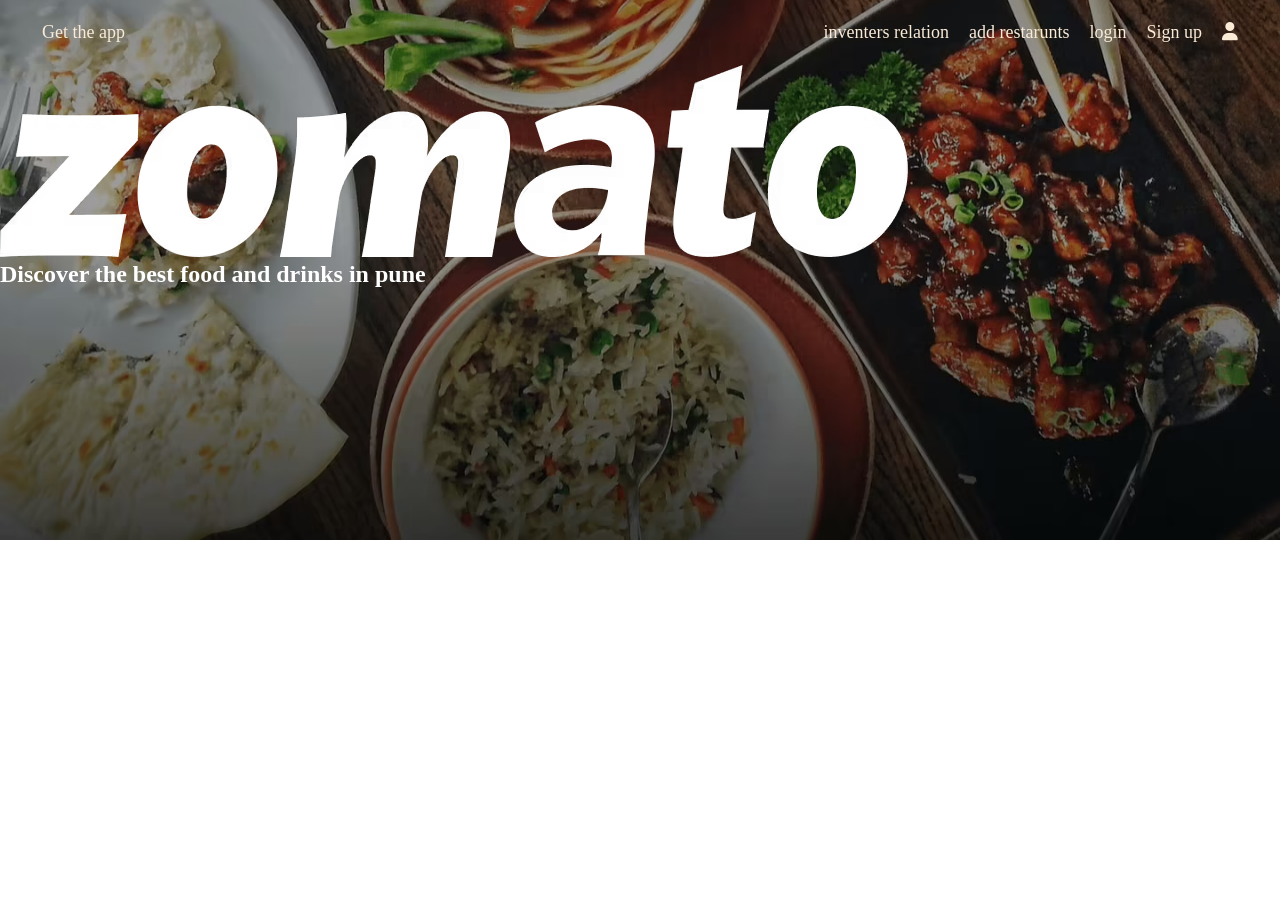
<file: OneDrive/Desktop/zomato-landing-page-DT-InstallationSetUp/index.html>
<!DOCTYPE html>
<html lang="en">
  <head>
    <meta charset="UTF-8" />
    <meta http-equiv="X-UA-Compatible" content="IE=edge" />
    <meta name="viewport" content="width=device-width, initial-scale=1.0" />
    <!-- zomato logo in the tab -->
    <link
      rel="icon"
      type="image/x-icon"
      href="https://upload.wikimedia.org/wikipedia/commons/thumb/7/75/Zomato_logo.png/220px-Zomato_logo.png"
    />
    <!-- font awesome icons -->
    <link
      rel="stylesheet"
      href="https://cdnjs.cloudflare.com/ajax/libs/font-awesome/6.1.1/css/all.min.css"
      integrity="sha512-KfkfwYDsLkIlwQp6LFnl8zNdLGxu9YAA1QvwINks4PhcElQSvqcyVLLD9aMhXd13uQjoXtEKNosOWaZqXgel0g=="
      crossorigin="anonymous"
      referrerpolicy="no-referrer"
    />
    <!-- poppins font by google fonts -->
    <link rel="preconnect" href="https://fonts.googleapis.com" />
    <link rel="preconnect" href="https://fonts.gstatic.com" crossorigin />
    <link
      href="https://fonts.googleapis.com/css2?family=Poppins:ital,wght@0,100;0,200;0,300;0,400;0,500;0,600;0,700;0,800;0,900;1,100;1,200;1,300;1,400;1,500;1,600;1,700;1,800;1,900&display=swap"
      rel="stylesheet"
    />

    <!-- importing styles.css -->
    <link rel="stylesheet" href="styles.css" />

    <title>Zomato Landing page clone</title>
  </head>
  <body>
    <section class="hero_section">



      <header>
        <nav class="navbar">
          <a href="#">Get the app</a>
          <div class="navbar_menu_container">
            <a herf="#"class="link">inventers relation</a>
            <a herf="#"class="link">add restarunts</a>
            <a herf="#"class="link">login</a>
            <a herf="#"class="link">Sign up</a>
            <a href="#"class="user_icon">
              <i class="fa-solid fa-user"></i>
            </a>
          </div>
        </nav>
      </header>
    <div>
      <img src="images/heroSectionLogo.png" alt="zomato logo" class="hero_section_logo"/>
      <h1>
           Discover the best food and drinks in pune 
      </h1>
    </div>
    
    
    
    </section>
     </body>
</html>
</file>
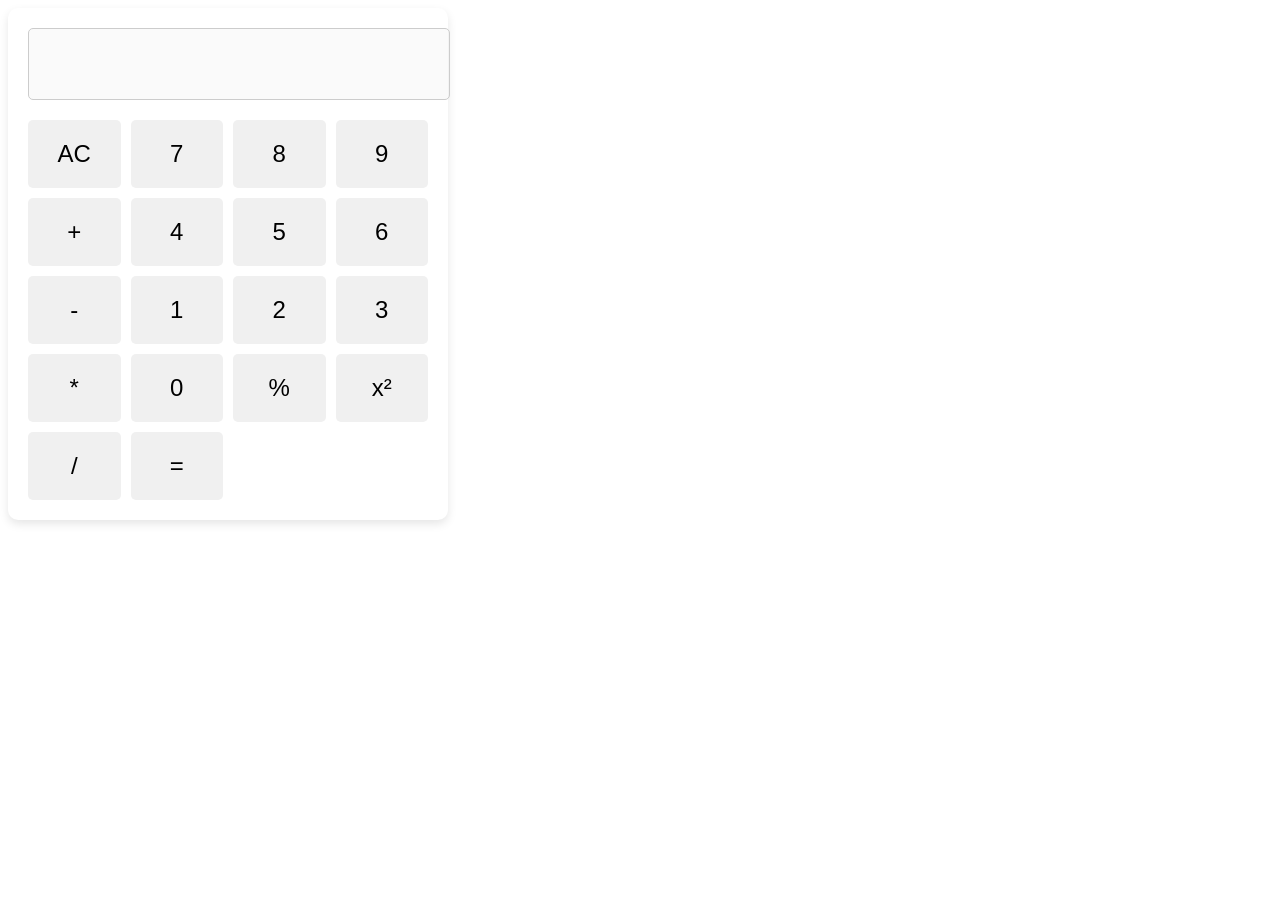
<file: culculator.html>
<!DOCTYPE html>
<html lang="en">
<head>
    <meta charset="UTF-8">
    <meta name="viewport" content="width=device-width, initial-scale=1.0">
    <title>Calculator</title>
    <link rel="stylesheet" href="styles.css">
    <script src="script.js"></script>
</head>
<body>
    <div class="calculator">
        <div class="display">
            <input type="text" id="display" disabled>
        </div>
        <div class="buttons">
            <button onclick="clearDisplay()">AC</button>
            <button onclick="appendNumber(7)">7</button>
            <button onclick="appendNumber(8)">8</button>
            <button onclick="appendNumber(9)">9</button>
            <button onclick="appendOperator('+')">+</button>

            <button onclick="appendNumber(4)">4</button>
            <button onclick="appendNumber(5)">5</button>
            <button onclick="appendNumber(6)">6</button>
            <button onclick="appendOperator('-')">-</button>

            <button onclick="appendNumber(1)">1</button>
            <button onclick="appendNumber(2)">2</button>
            <button onclick="appendNumber(3)">3</button>
            <button onclick="appendOperator('*')">*</button>

            <button onclick="appendNumber(0)">0</button>
            <button onclick="appendOperator('%')">%</button>
            <button onclick="square()">x²</button>
            <button onclick="appendOperator('/')">/</button>

            <button onclick="calculateResult()">=</button>
        </div>
    </div>
    
</body>
</html>
</file>
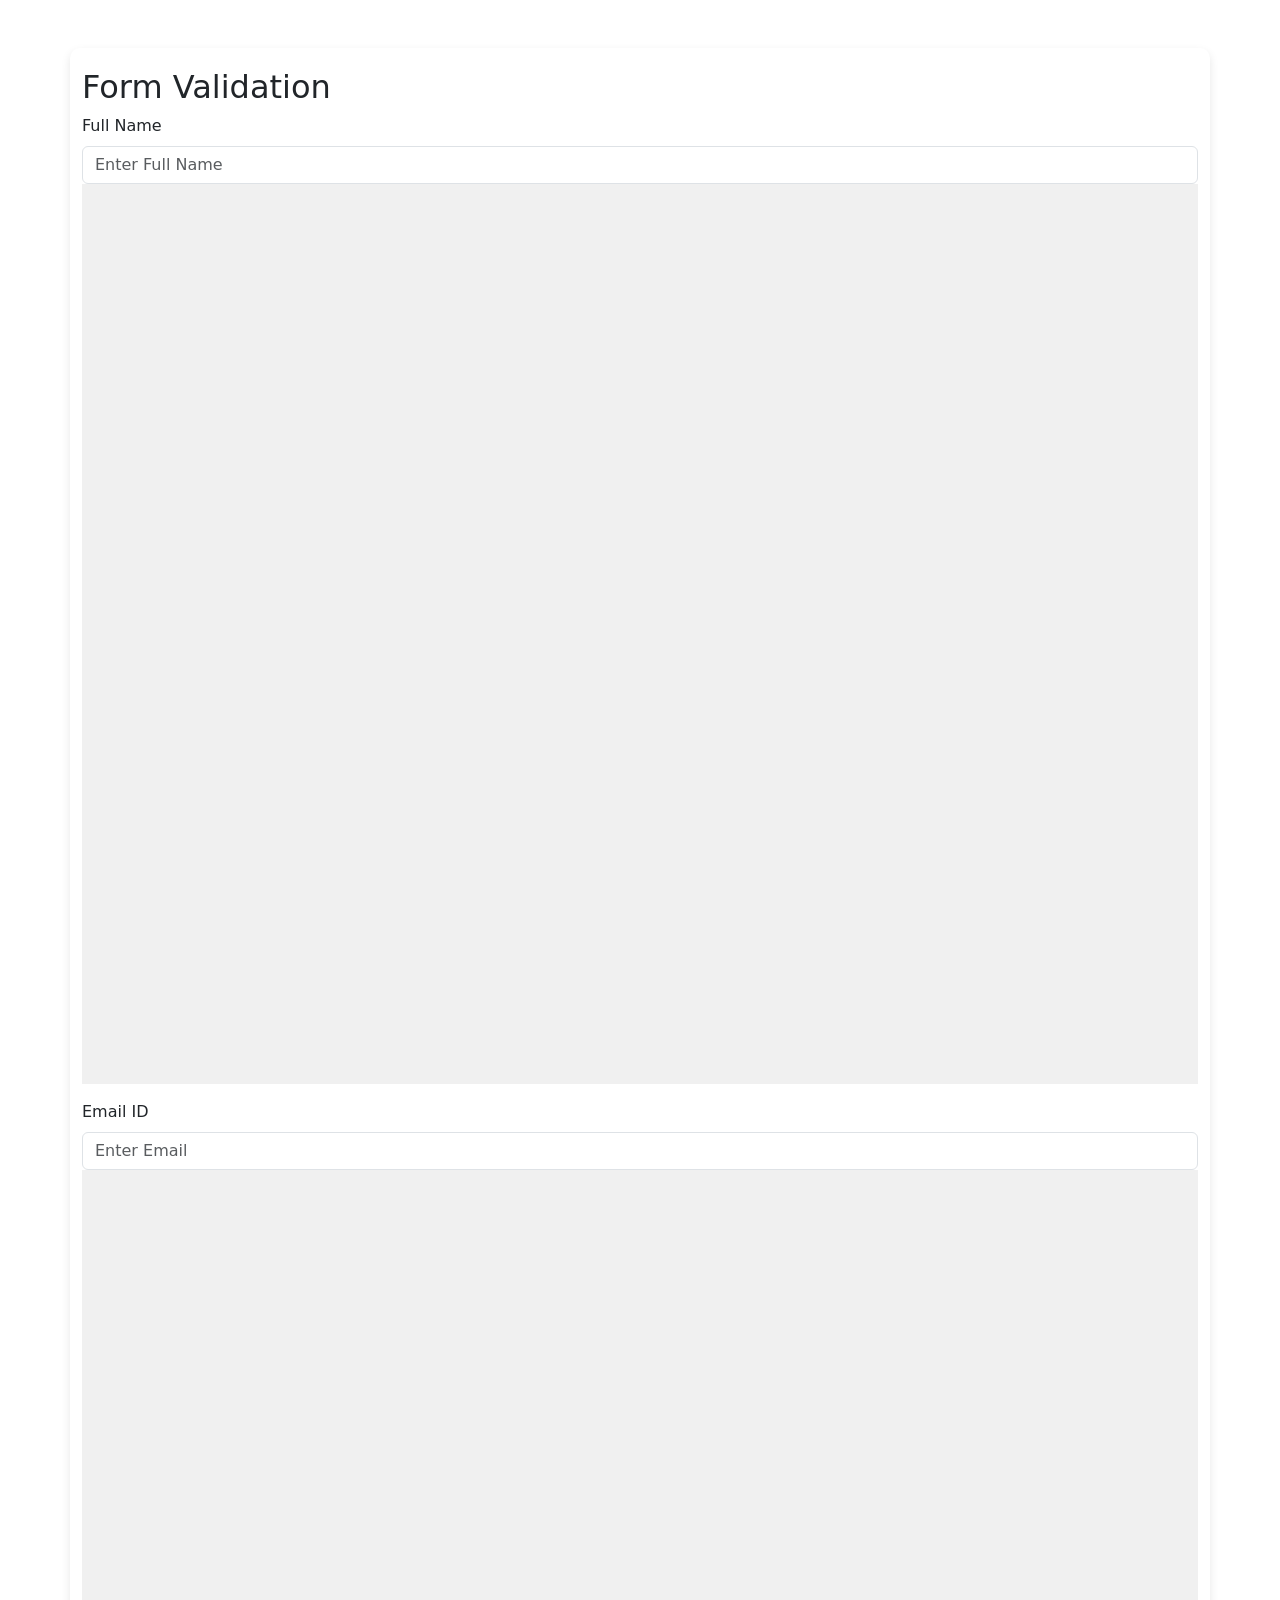
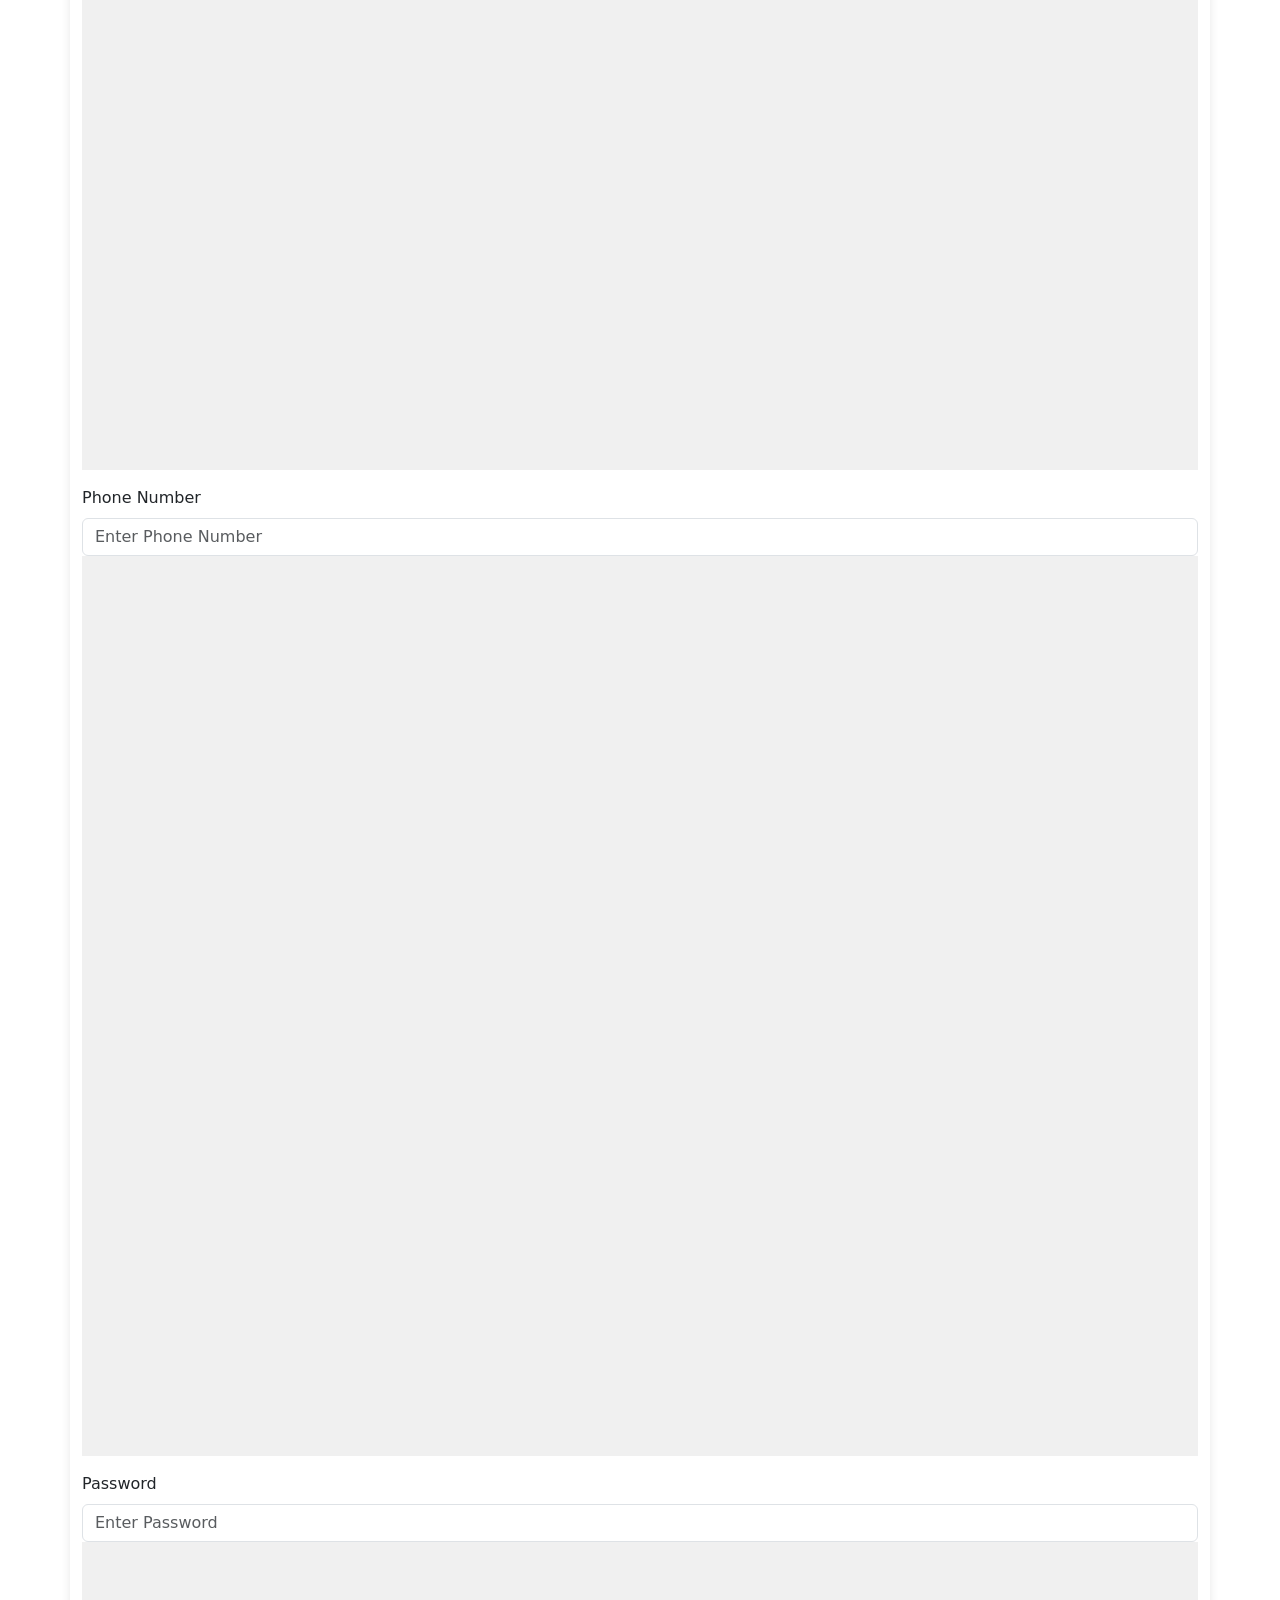
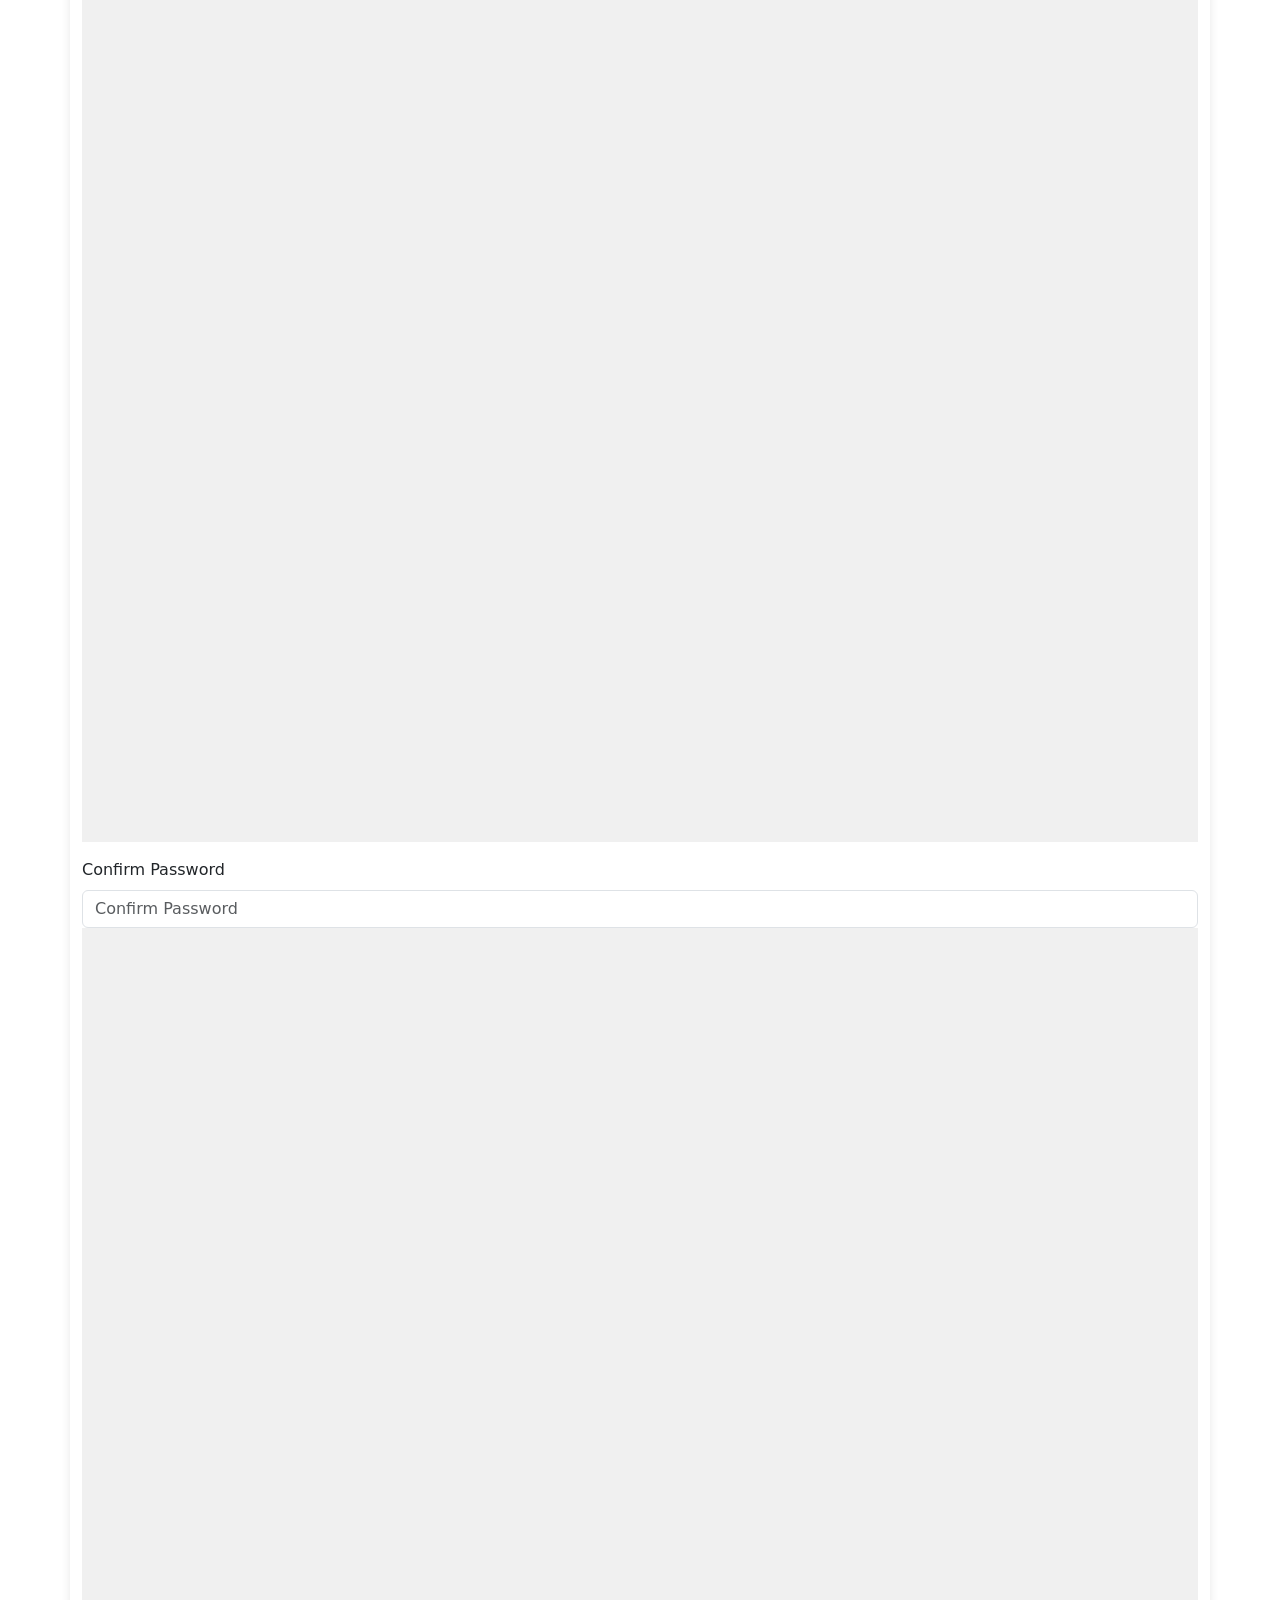
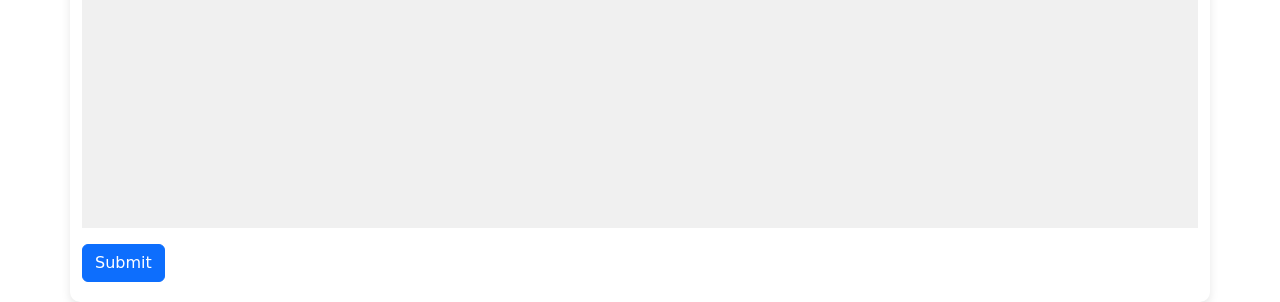
<file: Form.html>
<!DOCTYPE html>
<html lang="en">
<head>
    <meta charset="UTF-8">
    <meta name="viewport" content="width=device-width, initial-scale=1.0">
    <title>Form Validation</title>
    <link rel="stylesheet" href="styles.css">
    <link href="https://cdn.jsdelivr.net/npm/bootstrap@5.3.0-alpha1/dist/css/bootstrap.min.css" rel="stylesheet">
    <script src="Script.js"></script>
</head>
<body>
    <div class="container mt-5">
        <h2>Form Validation</h2>
        <form id="userForm" onsubmit="return validateForm()">
            <div class="mb-3">
                <label for="fullName" class="form-label">Full Name</label>
                <input type="text" id="fullName" class="form-control" placeholder="Enter Full Name">
                <div id="fullNameError" class="text-danger"></div>
            </div>

            <div class="mb-3">
                <label for="email" class="form-label">Email ID</label>
                <input type="email" id="email" class="form-control" placeholder="Enter Email">
                <div id="emailError" class="text-danger"></div>
            </div>

            <div class="mb-3">
                <label for="phone" class="form-label">Phone Number</label>
                <input type="text" id="phone" class="form-control" placeholder="Enter Phone Number">
                <div id="phoneError" class="text-danger"></div>
            </div>

            <div class="mb-3">
                <label for="password" class="form-label">Password</label>
                <input type="password" id="password" class="form-control" placeholder="Enter Password">
                <div id="passwordError" class="text-danger"></div>
            </div>

            <div class="mb-3">
                <label for="confirmPassword" class="form-label">Confirm Password</label>
                <input type="password" id="confirmPassword" class="form-control" placeholder="Confirm Password">
                <div id="confirmPasswordError" class="text-danger"></div>
            </div>

            <button type="submit" class="btn btn-primary">Submit</button>
        </form>
    </div>

  
</body>
</html>
</file>
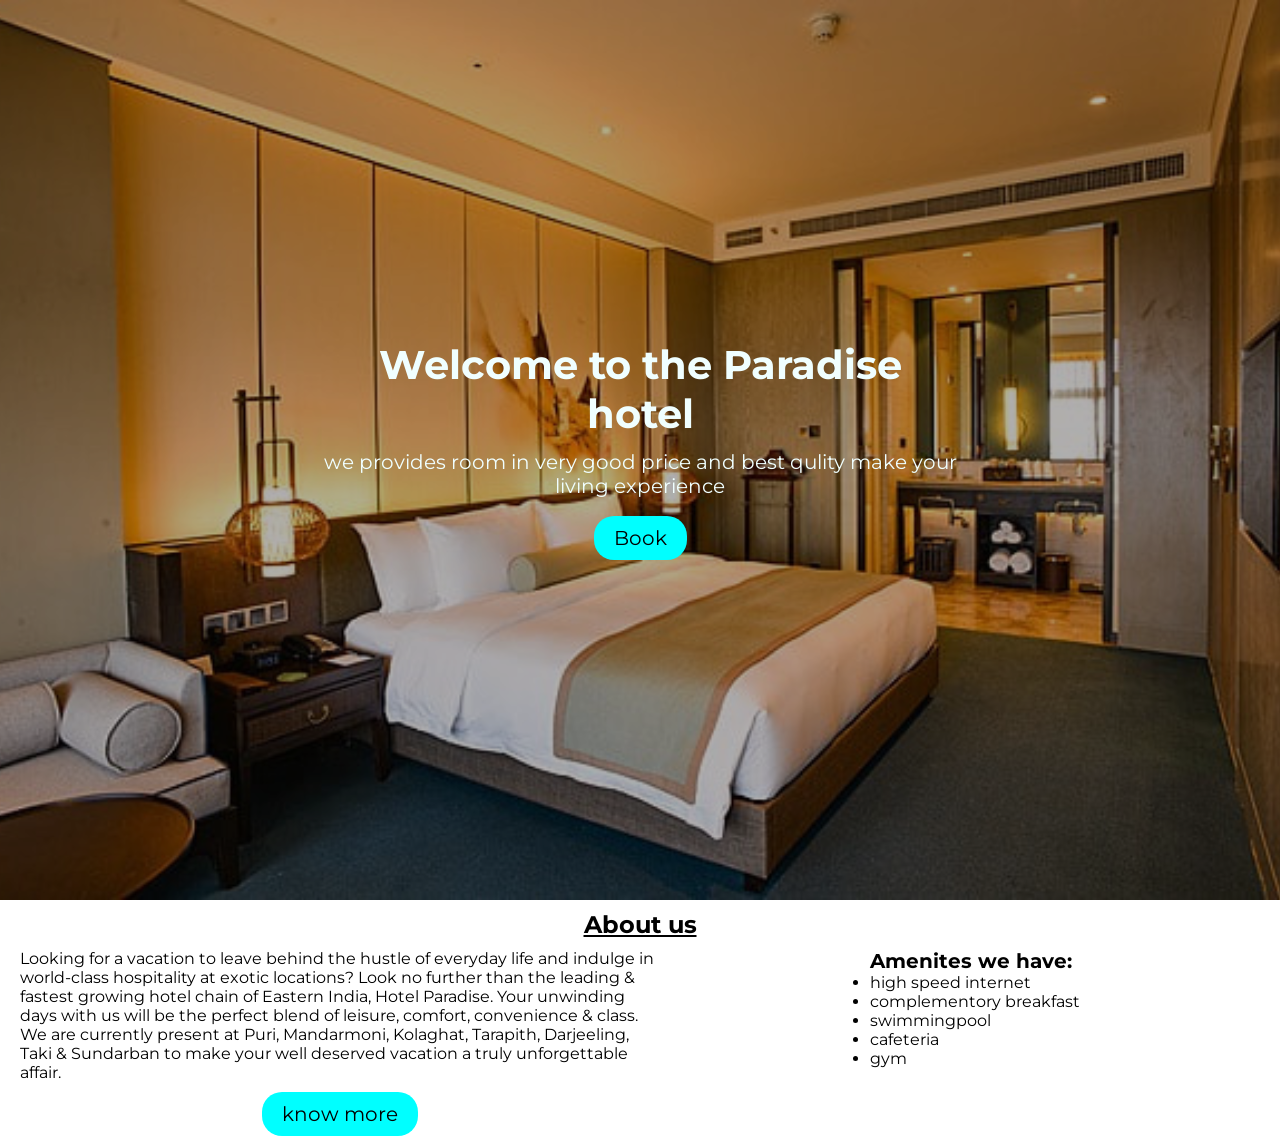
<file: OneDrive/Desktop/plasmid/project1.html>
<!DOCTYPE html>
<html lang="en">
<head>
    <meta charset="UTF-8">
    <meta name="viewport" content="width=device-width, initial-scale=1.0">
    <title>Document</title>
    <link rel="stylesheet" href="style.css">
    <link rel="preconnect" href="https://fonts.googleapis.com">
<link rel="preconnect" href="https://fonts.gstatic.com" crossorigin>
<link href="https://fonts.googleapis.com/css2?family=Montserrat:wght@400;500&display=swap" rel="stylesheet">
<title>hotel</title>
</head>
<body>
<section class="hero_section">
  <div class="hero_text" >  <h1 style="border: bottom width 10px; font-size: 40px;">Welcome to the Paradise hotel</h1>
 <p style="font-size: 20px; margin-top: 12px; margin-bottom: 8px;">we provides room in very good price and best qulity make your living experience</p>
 <button class="book_button">Book</button>
</div>
</section>
<section class="about_section">
<h1 >About us </h1>
<div class="about_us">
<p class="ab">Looking for a vacation to leave behind the hustle of everyday life and indulge in world-class hospitality at exotic
    locations?
     Look no further than the leading & fastest growing hotel chain of Eastern India, Hotel Paradise. Your
    unwinding days with us will be the perfect blend of leisure, comfort, convenience & class.</p>
    <br>
    <p class="ab">We are currently present at Puri, Mandarmoni, Kolaghat, Tarapith, Darjeeling, Taki & Sundarban to make your well
    deserved vacation a truly unforgettable affair.</p>

    <button class="know_more">know more</button>
</div>
   <div class="Amenites">
    <h4 style="font-size: 20px";>Amenites we have: </h4>
<ul>
    <li>high speed internet</li>
    <li>complementory breakfast</li>
    <li>swimmingpool</li>
    <li>cafeteria </li>
    <li>gym</li>
</ul>
</div> 
</section>
</body>
</html>
</file>
<file: OneDrive/Desktop/zomato-landing-page-DT-InstallationSetUp/styles.css>
*{
margin:0;
padding:0;
box-sizing: border-box;
font-family: "poppins" sans-serif;
}

.hero_section{
    background-image:url(./images/heroSectionBackground.png);
    background-size: cover;
    background-position: center;
    color: white;
    min-height: 60vh;
}
.navbar{
    display: flex;
    align-items: center;
    justify-content: space-between;
    height: 65px;
    padding: 19px 42px;
}
.navbar a{
    color: antiquewhite;
    text-decoration: none;
    font-size: 18px;
}

.navbar_menu_container{
    display: flex;
    gap: 20px;
   font-size: 18px;
}
.navbar_menu_container user_icon{
height: 25px;
width: 25px;
display: flex;
align-items: center;
justify-content: center;
border-radius: 100%;
border: solid 1px white; 
display: none;
}

@media only screen and (max-width: 600px) {
    .navbar_menu_container .user_icon{
        display:flex;
        .link{
            display: none;
            .hero_section{
                min-height: 80vh;
            }
        }
    }
    
}
</file>
<file: styles.css>
body {
<<<<<<< HEAD
    background-color: #f7f7f7;
    font-family: Arial, sans-serif;
}

.container {
    background-color: white;
    padding: 20px;
    border-radius: 10px;
    box-shadow: 0 4px 10px rgba(0, 0, 0, 0.1);
}

h2 {
    margin-bottom: 20px;
}

.text-danger {
    font-size: 0.9rem;
=======
    font-family: Arial, sans-serif;
    display: flex;
    justify-content: center;
    align-items: center;
    height: 100vh;
    margin: 0;
    background-color: #f0f0f0;
}

.calculator {
    background-color: white;
    border-radius: 10px;
    padding: 20px;
    box-shadow: 0 4px 10px rgba(0, 0, 0, 0.1);
    max-width: 400px;
    width: 100%;
}

.display {
    margin-bottom: 20px;
}

#display {
    width: 100%;
    height: 50px;
    font-size: 2rem;
    text-align: right;
    padding: 10px;
    border: 1px solid #ccc;
    border-radius: 5px;
}

.buttons {
    display: grid;
    grid-template-columns: repeat(4, 1fr);
    gap: 10px;
}

button {
    padding: 20px;
    font-size: 1.5rem;
    border: none;
    border-radius: 5px;
    background-color: #f0f0f0;
    cursor: pointer;
    transition: background-color 0.3s ease;
}

button:hover {
    background-color: #ddd;
}

button:active {
    background-color: #ccc;
>>>>>>> bceab26cb0784928077cd011422ec9872f87683d
}
</file>
<file: OneDrive/Desktop/plasmid/style.css>
* {
    margin: 0;
    padding: 0;
    box-sizing: border-box;
    font-family: "montserrat", sans-serif;
}

.hero_section {
    height: 100vh; /* 100% of the viewport height */
    background-image: url('HOTEL IMG.jpg');
    background-size: cover;
    background-position: center;
    background-blend-mode: overlay;
    position: relative; 
    background-color: rgb(88, 87, 87);
    text-align: center;
}
.hero_text{
    color: azure;
    position: absolute;
    top: 50%;
    left: 50%;
    transform: translate(-50%,-50%);
}

.book_button,book_button,know_more{
    background-color: aqua;
    font-size: 20px;
    border: none;
    border-radius: 20px;
    padding:10px 20px;
    margin-top: 10px; 
}
.about_us{
    float: left;
    width: 50%;
    margin: 0px 20px;
    text-align: center;
}

.ab{
 float: left;
 text-align: left;
}
.about_section > h1{
text-align: center;
margin: 10px 0px;
text-decoration: underline;
}
.Amenites{
   float: right;
   margin-right: 200px;
}

.know_more{
background-color: aqua;
font-size: 20px;
border: none;
border-radius: 20px;
padding:10px 20px;
margin-top: 10px; 
}
</file>
